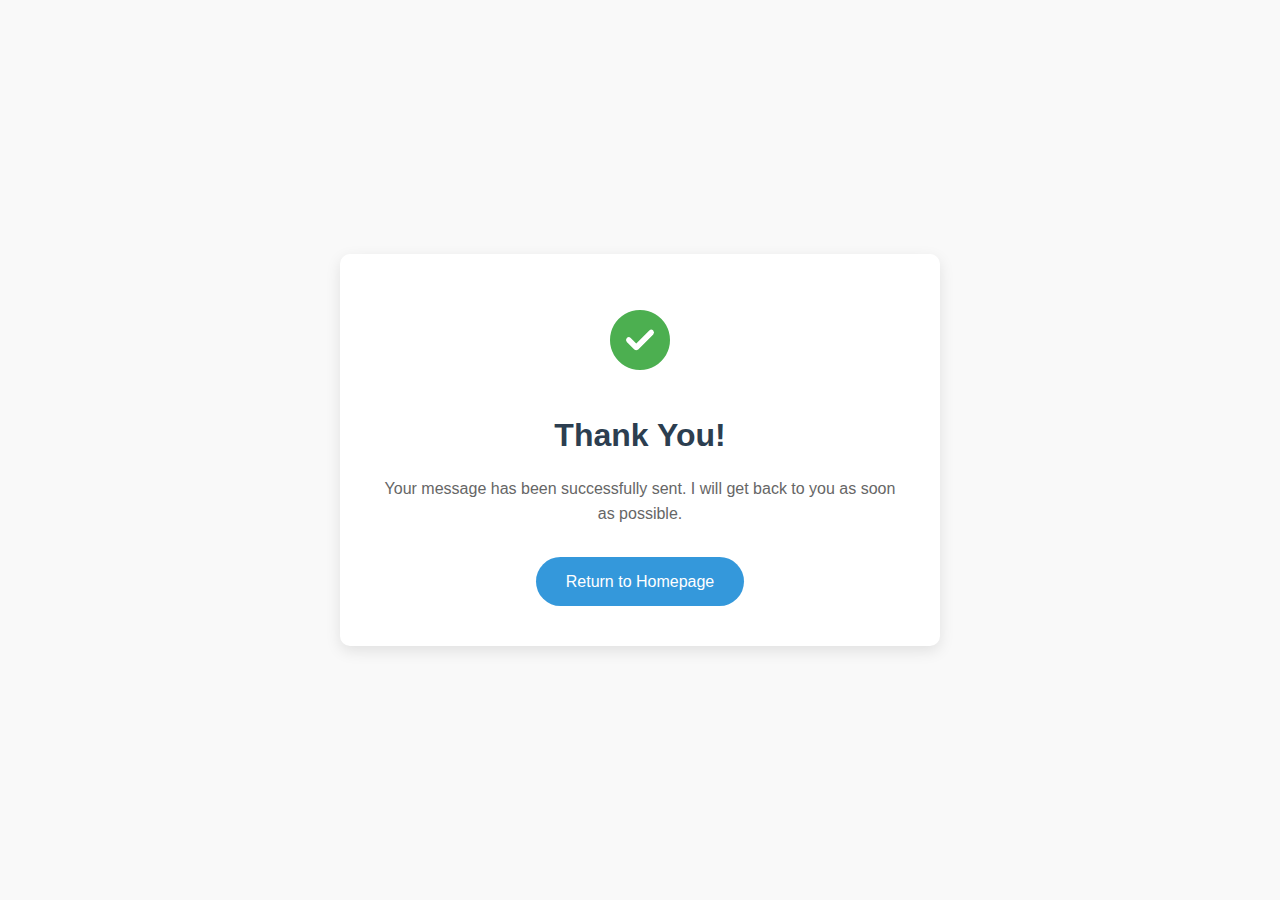
<file: thanks.html>
<!DOCTYPE html>
<html lang="en">
<head>
    <meta charset="UTF-8">
    <meta name="viewport" content="width=device-width, initial-scale=1.0">
    <title>Thank You | Madhu Sudan Ghimire</title>
    <link rel="stylesheet" href="https://cdnjs.cloudflare.com/ajax/libs/font-awesome/6.4.0/css/all.min.css">
   
    
</head>
<style>
    :root {
        --primary-color: #2c3e50;
        --secondary-color: #3498db;
        --light-color: #ecf0f1;
    }
    
    * {
        margin: 0;
        padding: 0;
        box-sizing: border-box;
        font-family: 'Segoe UI', Tahoma, Geneva, Verdana, sans-serif;
    }
    
    body {
        background-color: #f9f9f9;
        display: flex;
        justify-content: center;
        align-items: center;
        height: 100vh;
        text-align: center;
        line-height: 1.6;
        color: #333;
    }
    
    .thank-you-container {
        max-width: 600px;
        padding: 40px;
        background-color: white;
        border-radius: 10px;
        box-shadow: 0 5px 15px rgba(0,0,0,0.1);
    }
    
    .checkmark {
        color: #4CAF50;
        font-size: 60px;
        margin-bottom: 20px;
    }
    
    h1 {
        color: var(--primary-color);
        margin-bottom: 15px;
    }
    
    p {
        margin-bottom: 30px;
        color: #666;
    }
    
    .btn {
        display: inline-block;
        background-color: var(--secondary-color);
        color: white;
        padding: 12px 30px;
        border-radius: 30px;
        font-weight: 500;
        transition: all 0.3s;
        text-decoration: none;
    }
    
    .btn:hover {
        background-color: var(--primary-color);
        transform: translateY(-3px);
    }
    
    @media (max-width: 600px) {
        .thank-you-container {
            margin: 20px;
            padding: 30px 20px;
        }
    }
</style>
<body>
    <div class="thank-you-container">
        <div class="checkmark">
            <i class="fas fa-check-circle"></i>
        </div>
        <h1>Thank You!</h1>
        <p>Your message has been successfully sent. I will get back to you as soon as possible.</p>
        <a href="index.html" class="btn">Return to Homepage</a>
    </div>
</body>
</html>
</file>
